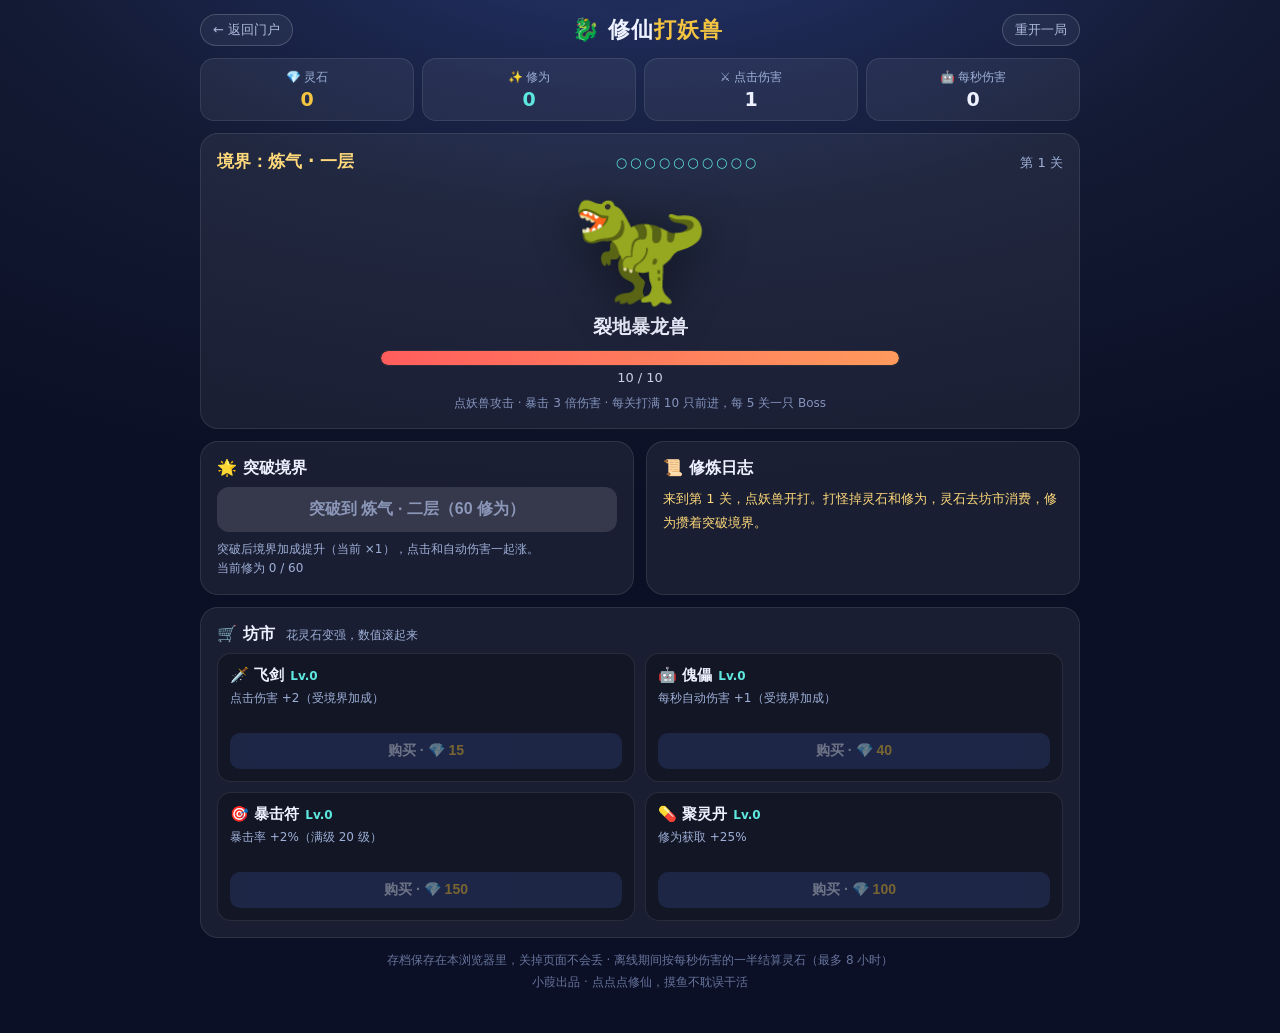
<file: pb_public/xiuxian.html>
<!DOCTYPE html>
<html lang="zh-CN">
<head>
<meta charset="UTF-8">
<meta name="viewport" content="width=device-width, initial-scale=1.0, user-scalable=no">
<title>修仙打妖兽 · 点点养成</title>
<style>
  * { margin:0; padding:0; box-sizing:border-box; -webkit-tap-highlight-color:transparent; }
  body { font-family:"PingFang SC","Microsoft YaHei",system-ui,sans-serif; background:radial-gradient(1200px 600px at 50% -10%, #26356e 0%, #131a33 55%, #0b1026 100%); color:#eef1ff; min-height:100vh; padding:14px 12px 40px; }
  .wrap { max-width:880px; margin:0 auto; }
  header { display:flex; align-items:center; justify-content:space-between; gap:10px; margin-bottom:12px; }
  header h1 { font-size:22px; letter-spacing:1px; }
  header h1 .gold { color:#f5c542; }
  .hbtn { color:#aebadd; text-decoration:none; font-size:13px; border:1px solid rgba(255,255,255,.18); padding:6px 12px; border-radius:999px; background:rgba(255,255,255,.05); cursor:pointer; }
  .hbtn:hover { color:#fff; border-color:rgba(255,255,255,.4); }
  .stats { display:grid; grid-template-columns:repeat(4,1fr); gap:8px; margin-bottom:12px; }
  .stat { background:rgba(255,255,255,.06); border:1px solid rgba(255,255,255,.09); border-radius:14px; padding:10px 8px; text-align:center; }
  .stat .k { font-size:12px; color:#9fb0d8; }
  .stat .v { font-size:19px; font-weight:700; margin-top:2px; }
  .stat .v.gold { color:#f5c542; } .stat .v.cyan { color:#5ee7df; }
  .card { background:rgba(255,255,255,.06); border:1px solid rgba(255,255,255,.09); border-radius:18px; padding:16px; margin-bottom:12px; }
  .stage-line { display:flex; justify-content:space-between; align-items:baseline; flex-wrap:wrap; gap:6px; }
  .stage-line .realm { font-size:17px; font-weight:700; color:#ffd97a; }
  .stage-line .stage { font-size:13px; color:#9fb0d8; }
  .dots { font-size:13px; letter-spacing:3px; color:#5ee7df; }
  .monster-zone { position:relative; text-align:center; padding:10px 0 2px; }
  #monsterBtn { background:none; border:none; cursor:pointer; font-size:112px; line-height:1.15; transition:transform .06s; user-select:none; filter:drop-shadow(0 10px 24px rgba(0,0,0,.45)); }
  #monsterBtn:active { transform:scale(.93); }
  #monsterBtn.hit { animation:shake .18s; }
  @keyframes shake { 0%{transform:translateX(0)} 25%{transform:translateX(-7px) rotate(-3deg)} 50%{transform:translateX(6px)} 75%{transform:translateX(-4px) rotate(2deg)} 100%{transform:translateX(0)} }
  .mname { font-size:19px; font-weight:700; margin-top:2px; }
  .mname .boss { color:#ff7a7a; font-size:13px; border:1px solid #ff7a7a; border-radius:6px; padding:1px 6px; margin-left:6px; vertical-align:2px; }
  .hpbar { height:16px; background:rgba(0,0,0,.45); border-radius:999px; overflow:hidden; margin:10px auto 4px; max-width:520px; border:1px solid rgba(255,255,255,.12); }
  #hpFill { height:100%; width:100%; background:linear-gradient(90deg,#ff5d5d,#ff9a5d); border-radius:999px; transition:width .12s; }
  .hptext { font-size:13px; color:#c6cfe8; }
  .hint { text-align:center; font-size:12px; color:#8494bd; margin-top:8px; }
  .float { position:absolute; font-weight:800; font-size:21px; color:#ffe27a; pointer-events:none; animation:floatUp .8s ease-out forwards; text-shadow:0 2px 8px rgba(0,0,0,.6); z-index:5; }
  .float.crit { color:#ff8a5d; font-size:30px; }
  @keyframes floatUp { 0%{opacity:0; transform:translateY(6px) scale(.8)} 15%{opacity:1; transform:translateY(0) scale(1.1)} 100%{opacity:0; transform:translateY(-72px) scale(1)} }
  .row { display:grid; grid-template-columns:1fr 1fr; gap:12px; }
  @media (max-width:640px){ .row{grid-template-columns:1fr} .stats{grid-template-columns:repeat(2,1fr)} #monsterBtn{font-size:92px} }
  .card h2 { font-size:16px; margin-bottom:8px; }
  .card h2 .sub { font-size:12px; color:#9fb0d8; font-weight:400; margin-left:6px; }
  .bigbtn { width:100%; padding:12px; border:none; border-radius:12px; font-size:16px; font-weight:700; cursor:pointer; background:linear-gradient(90deg,#f5c542,#ff9a5d); color:#23180a; }
  .bigbtn:disabled { background:rgba(255,255,255,.12); color:#8b96b8; cursor:not-allowed; }
  .bigbtn:not(:disabled):hover { filter:brightness(1.07); }
  .mini { font-size:12px; color:#9fb0d8; margin-top:8px; line-height:1.6; }
  .shop { display:grid; grid-template-columns:1fr 1fr; gap:10px; }
  @media (max-width:640px){ .shop{grid-template-columns:1fr} }
  .item { background:rgba(0,0,0,.25); border:1px solid rgba(255,255,255,.09); border-radius:14px; padding:12px; }
  .item .t { font-size:15px; font-weight:700; }
  .item .t .lv { color:#5ee7df; font-size:12px; margin-left:6px; }
  .item .d { font-size:12px; color:#9fb0d8; margin:4px 0 10px; line-height:1.55; min-height:34px; }
  .buy { width:100%; padding:9px; border:none; border-radius:10px; font-size:14px; font-weight:700; cursor:pointer; background:#2b3a6e; color:#dfe7ff; }
  .buy:not(:disabled):hover { background:#35498c; }
  .buy:disabled { opacity:.45; cursor:not-allowed; }
  .buy .cost { color:#f5c542; }
  #log { list-style:none; font-size:13px; line-height:1.9; color:#c6cfe8; max-height:168px; overflow:hidden; }
  #log li:first-child { color:#ffd97a; }
  .toast { position:fixed; left:50%; top:16px; transform:translateX(-50%) translateY(-70px); background:#1d2a52; border:1px solid #f5c542; color:#ffe9a8; padding:10px 18px; border-radius:12px; font-size:14px; font-weight:700; transition:transform .3s; z-index:99; box-shadow:0 10px 30px rgba(0,0,0,.5); max-width:92vw; text-align:center; }
  .toast.show { transform:translateX(-50%) translateY(0); }
  footer { text-align:center; font-size:12px; color:#67749c; line-height:1.8; }
</style>
</head>
<body>
<div class="wrap">
  <header>
    <a class="hbtn" href="/index.html">← 返回门户</a>
    <h1>🐉 修仙<span class="gold">打妖兽</span></h1>
    <button class="hbtn" id="resetBtn">重开一局</button>
  </header>

  <div class="stats">
    <div class="stat"><div class="k">💎 灵石</div><div class="v gold" id="stStones">0</div></div>
    <div class="stat"><div class="k">✨ 修为</div><div class="v cyan" id="stXiu">0</div></div>
    <div class="stat"><div class="k">⚔️ 点击伤害</div><div class="v" id="stClick">1</div></div>
    <div class="stat"><div class="k">🤖 每秒伤害</div><div class="v" id="stDps">0</div></div>
  </div>

  <div class="card">
    <div class="stage-line">
      <span class="realm" id="realmLabel">炼气 · 一层</span>
      <span class="dots" id="dots"></span>
      <span class="stage" id="stageLabel">第 1 关</span>
    </div>
    <div class="monster-zone" id="zone">
      <button id="monsterBtn" title="点它！">🐺</button>
      <div class="mname" id="mName">赤目妖狼</div>
      <div class="hpbar"><div id="hpFill"></div></div>
      <div class="hptext" id="hpText">10 / 10</div>
    </div>
    <div class="hint">点妖兽攻击 · 暴击 3 倍伤害 · 每关打满 10 只前进，每 5 关一只 Boss</div>
  </div>

  <div class="row">
    <div class="card">
      <h2>🌟 突破境界</h2>
      <button class="bigbtn" id="upBtn">突破</button>
      <div class="mini" id="upInfo"></div>
    </div>
    <div class="card">
      <h2>📜 修炼日志</h2>
      <ul id="log"></ul>
    </div>
  </div>

  <div class="card">
    <h2>🛒 坊市 <span class="sub">花灵石变强，数值滚起来</span></h2>
    <div class="shop" id="shop"></div>
  </div>

  <footer>存档保存在本浏览器里，关掉页面不会丢 · 离线期间按每秒伤害的一半结算灵石（最多 8 小时）<br>小葭出品 · 点点点修仙，摸鱼不耽误干活</footer>
</div>
<div class="toast" id="toast"></div>
<script>
"use strict";
var SAVE_KEY = "xiuxian_game_v1";
var REALMS = ["炼气","筑基","开光","融合","金丹","元婴","化神","炼虚","合体","大乘","渡劫"];
var LAYERS = ["一","二","三","四","五","六","七","八","九"];
var MONSTERS = [
  { e:"🐺", n:"赤目妖狼" }, { e:"🦊", n:"三尾妖狐" }, { e:"🐍", n:"青鳞蛇妖" },
  { e:"🦂", n:"毒尾蝎王" }, { e:"🕷️", n:"八眼蛛妖" }, { e:"🐗", n:"獠牙山猪精" },
  { e:"🦇", n:"夜翼蝠妖" }, { e:"🐸", n:"吞金蟾" }, { e:"🦉", n:"啼魂枭" },
  { e:"🐉", n:"蛟龙幼崽" }, { e:"👹", n:"赤发夜叉" }, { e:"🧌", n:"搬山巨魔" },
  { e:"🦑", n:"深渊章妖" }, { e:"🐙", n:"千触海魔" }, { e:"🦖", n:"裂地暴龙兽" }
];
var BOSSES = [
  { e:"👺", n:"血瞳魔君" }, { e:"🐲", n:"覆海蛟王" }, { e:"💀", n:"白骨夫人" },
  { e:"🔥", n:"焚天炎魔" }, { e:"👑", n:"万妖之王" }
];
var SHOP = [
  { id:"sword",  icon:"🗡️", name:"飞剑",   desc:"点击伤害 +2（受境界加成）",        base:15,  grow:1.55 },
  { id:"puppet", icon:"🤖", name:"傀儡",   desc:"每秒自动伤害 +1（受境界加成）",    base:40,  grow:1.60 },
  { id:"crit",   icon:"🎯", name:"暴击符", desc:"暴击率 +2%（满级 20 级）",         base:150, grow:2.10, max:20 },
  { id:"pill",   icon:"💊", name:"聚灵丹", desc:"修为获取 +25%",                    base:100, grow:2.00 }
];
function defState() {
  return { stones:0, xiu:0, realm:0, layer:1, stage:1, kills:0,
           sword:0, puppet:0, crit:0, pill:0, totalKills:0, last:Date.now() };
}
var S = defState();
try {
  var raw = localStorage.getItem(SAVE_KEY);
  if (raw) { var p = JSON.parse(raw); for (var k in S) if (p[k] !== undefined) S[k] = p[k]; }
} catch (e) {}
var monster = null;

function realmMult() { return Math.pow(2, S.realm) * (1 + (S.layer - 1) * 0.15); }
function clickDmg()  { return (1 + S.sword * 2) * realmMult(); }
function dps()       { return S.puppet * realmMult(); }
function critRate()  { return Math.min(0.05 + S.crit * 0.02, 0.5); }
function xiuMult()   { return 1 + S.pill * 0.25; }
function isBossStage(stage) { return stage % 5 === 0; }
function shopCost(item) { return Math.round(item.base * Math.pow(item.grow, S[item.id])); }
function upCost() { return Math.round(60 * Math.pow(3.2, S.realm) * S.layer); }

function fmt(n) {
  n = Math.floor(n);
  if (n < 10000) return "" + n;
  var units = ["万","亿","兆","京","垓","秭","穰","沟","涧","正","载","极"];
  var u = -1, v = n;
  while (v >= 10000 && u < units.length - 1) { v /= 10000; u++; }
  return (v >= 100 ? Math.floor(v) : Math.round(v * 100) / 100) + units[u];
}
function newMonster() {
  var boss = isBossStage(S.stage) && S.kills === 9;
  var src = boss ? BOSSES[Math.floor(Math.random() * BOSSES.length)]
                 : MONSTERS[Math.floor(Math.random() * MONSTERS.length)];
  var hp = Math.round(10 * Math.pow(1.52, S.stage - 1) * (1 + S.realm * 0.6) * (boss ? 8 : 1));
  monster = { name: src.n, emoji: src.e, hp: hp, maxHp: hp, boss: boss };
}
function rewards(boss) {
  var stones = Math.round((5 + S.stage * 2) * Math.pow(1.32, S.stage - 1) * (boss ? 5 : 1));
  var xiu = Math.round((1 + S.stage * 0.5) * (boss ? 5 : 1) * xiuMult());
  return { stones: stones, xiu: xiu };
}
function $(id) { return document.getElementById(id); }
function log(msg) {
  var li = document.createElement("li");
  li.textContent = msg;
  var ul = $("log");
  ul.insertBefore(li, ul.firstChild);
  while (ul.children.length > 7) ul.removeChild(ul.lastChild);
}
var toastTimer = null;
function toast(msg) {
  var t = $("toast");
  t.textContent = msg;
  t.classList.add("show");
  clearTimeout(toastTimer);
  toastTimer = setTimeout(function(){ t.classList.remove("show"); }, 2600);
}
function save() { S.last = Date.now(); try { localStorage.setItem(SAVE_KEY, JSON.stringify(S)); } catch (e) {} }
</script>
<script>
"use strict";
function render() {
  $("stStones").textContent = fmt(S.stones);
  $("stXiu").textContent = fmt(S.xiu);
  $("stClick").textContent = fmt(clickDmg());
  $("stDps").textContent = fmt(dps());
  var realmName = S.realm >= REALMS.length - 1 && S.layer >= 9 ? "渡劫 · 飞升在望" : REALMS[S.realm] + " · " + LAYERS[S.layer - 1] + "层";
  $("realmLabel").textContent = "境界：" + realmName;
  $("stageLabel").textContent = "第 " + S.stage + " 关" + (isBossStage(S.stage) ? "（末尾有 Boss）" : "");
  var dots = "";
  for (var i = 0; i < 10; i++) dots += i < S.kills ? "●" : "○";
  $("dots").textContent = dots;
  if (monster) {
    $("monsterBtn").textContent = monster.emoji;
    $("mName").innerHTML = "";
    $("mName").appendChild(document.createTextNode(monster.name));
    if (monster.boss) {
      var b = document.createElement("span");
      b.className = "boss"; b.textContent = "BOSS";
      $("mName").appendChild(b);
    }
    var pct = Math.max(0, monster.hp / monster.maxHp * 100);
    $("hpFill").style.width = pct + "%";
    $("hpText").textContent = fmt(Math.max(0, Math.ceil(monster.hp))) + " / " + fmt(monster.maxHp);
  }
  var uc = upCost(), upBtn = $("upBtn");
  if (S.realm >= REALMS.length - 1 && S.layer >= 9) {
    upBtn.textContent = "已至渡劫之巅，再点妖兽攒修为，静待飞升";
    upBtn.disabled = true;
    $("upInfo").textContent = "境界已满级，伤害加成拉满，剩下的就是刷数值看它涨。";
  } else {
    var next = S.layer < 9 ? REALMS[S.realm] + " · " + LAYERS[S.layer] + "层" : REALMS[S.realm + 1] + " · 一层";
    upBtn.textContent = "突破到 " + next + "（" + fmt(uc) + " 修为）";
    upBtn.disabled = S.xiu < uc;
    $("upInfo").innerHTML = "突破后境界加成提升（当前 ×" + (Math.round(realmMult() * 100) / 100) + "），点击和自动伤害一起涨。<br>当前修为 " + fmt(S.xiu) + " / " + fmt(uc);
  }
  renderShop();
}
function renderShop() {
  var box = $("shop");
  box.innerHTML = "";
  SHOP.forEach(function (item) {
    var lv = S[item.id];
    var maxed = item.max !== undefined && lv >= item.max;
    var cost = shopCost(item);
    var div = document.createElement("div");
    div.className = "item";
    var t = document.createElement("div"); t.className = "t";
    t.textContent = item.icon + " " + item.name;
    var lvs = document.createElement("span"); lvs.className = "lv"; lvs.textContent = "Lv." + lv;
    t.appendChild(lvs);
    var d = document.createElement("div"); d.className = "d"; d.textContent = item.desc;
    var btn = document.createElement("button"); btn.className = "buy";
    if (maxed) { btn.textContent = "已满级"; btn.disabled = true; }
    else {
      btn.innerHTML = "购买 · <span class='cost'>💎 " + fmt(cost) + "</span>";
      btn.disabled = S.stones < cost;
      btn.onclick = function () {
        var c = shopCost(item);
        if (S.stones < c) return;
        S.stones -= c; S[item.id]++;
        log("坊市购入 " + item.icon + item.name + " Lv." + S[item.id] + "，花了 " + fmt(c) + " 灵石");
        save(); render();
      };
    }
    div.appendChild(t); div.appendChild(d); div.appendChild(btn);
    box.appendChild(div);
  });
}
function floatDmg(amount, crit, x, y) {
  var zone = $("zone");
  var s = document.createElement("span");
  s.className = "float" + (crit ? " crit" : "");
  s.textContent = (crit ? "暴击 " : "-") + fmt(amount);
  s.style.left = (x - 20 + (Math.random() * 30 - 15)) + "px";
  s.style.top = (y - 10) + "px";
  zone.appendChild(s);
  setTimeout(function () { s.remove(); }, 820);
}
function killMonster() {
  var r = rewards(monster.boss);
  S.stones += r.stones; S.xiu += r.xiu; S.totalKills++; S.kills++;
  if (monster.boss) { log("💥 击杀 Boss「" + monster.name + "」！灵石 +" + fmt(r.stones) + "，修为 +" + fmt(r.xiu)); toast("Boss 击杀！灵石 +" + fmt(r.stones)); }
  if (S.kills >= 10) {
    S.kills = 0; S.stage++;
    log("🚪 通关，前进到第 " + S.stage + " 关" + (isBossStage(S.stage) ? "，这一关尽头有 Boss" : ""));
  }
  newMonster();
}
function dealDamage(amount, crit, x, y) {
  if (!monster) return;
  monster.hp -= amount;
  if (x !== undefined) floatDmg(amount, crit, x, y);
  var btn = $("monsterBtn");
  btn.classList.remove("hit"); void btn.offsetWidth; btn.classList.add("hit");
  if (monster.hp <= 0) killMonster();
  render();
}
$("monsterBtn").addEventListener("click", function (ev) {
  var crit = Math.random() < critRate();
  var amount = clickDmg() * (crit ? 3 : 1);
  var rect = $("zone").getBoundingClientRect();
  dealDamage(amount, crit, ev.clientX - rect.left, ev.clientY - rect.top);
});
$("upBtn").addEventListener("click", function () {
  var uc = upCost();
  if (S.xiu < uc) return;
  S.xiu -= uc;
  if (S.layer < 9) S.layer++; else { S.realm++; S.layer = 1; }
  var name = REALMS[S.realm] + " · " + LAYERS[S.layer - 1] + "层";
  log("🌟 突破成功！境界提升到 " + name + "，伤害加成 ×" + (Math.round(realmMult() * 100) / 100));
  toast("突破成功：" + name);
  newMonster(); save(); render();
});
$("resetBtn").addEventListener("click", function () {
  if (!confirm("确定要散功重修吗？灵石、修为、境界和坊市等级都会清零。")) return;
  try { localStorage.removeItem(SAVE_KEY); } catch (e) {}
  S = defState(); newMonster(); render();
  log("散功重修，一切从炼气一层重新开始。");
});

/* 离线收益：按每秒伤害的一半结算灵石，最多 8 小时 */
(function offline() {
  var away = Math.floor((Date.now() - (S.last || Date.now())) / 1000);
  var d = dps();
  if (away > 60 && d > 0) {
    var gain = Math.floor(d * Math.min(away, 8 * 3600) * 0.5);
    if (gain > 0) {
      S.stones += gain;
      setTimeout(function () { toast("离线修炼 " + Math.floor(away / 60) + " 分钟，傀儡替你攒了 " + fmt(gain) + " 灵石"); log("🕐 离线收益：灵石 +" + fmt(gain)); }, 400);
    }
  }
})();

newMonster();
render();
log("来到第 1 关，点妖兽开打。打怪掉灵石和修为，灵石去坊市消费，修为攒着突破境界。");
setInterval(function () {
  var d = dps();
  if (d > 0 && monster) {
    monster.hp -= d * 0.1;
    if (monster.hp <= 0) { killMonster(); }
    render();
  }
}, 100);
setInterval(save, 5000);
window.addEventListener("beforeunload", save);
</script>
</body>
</html>
</file>
